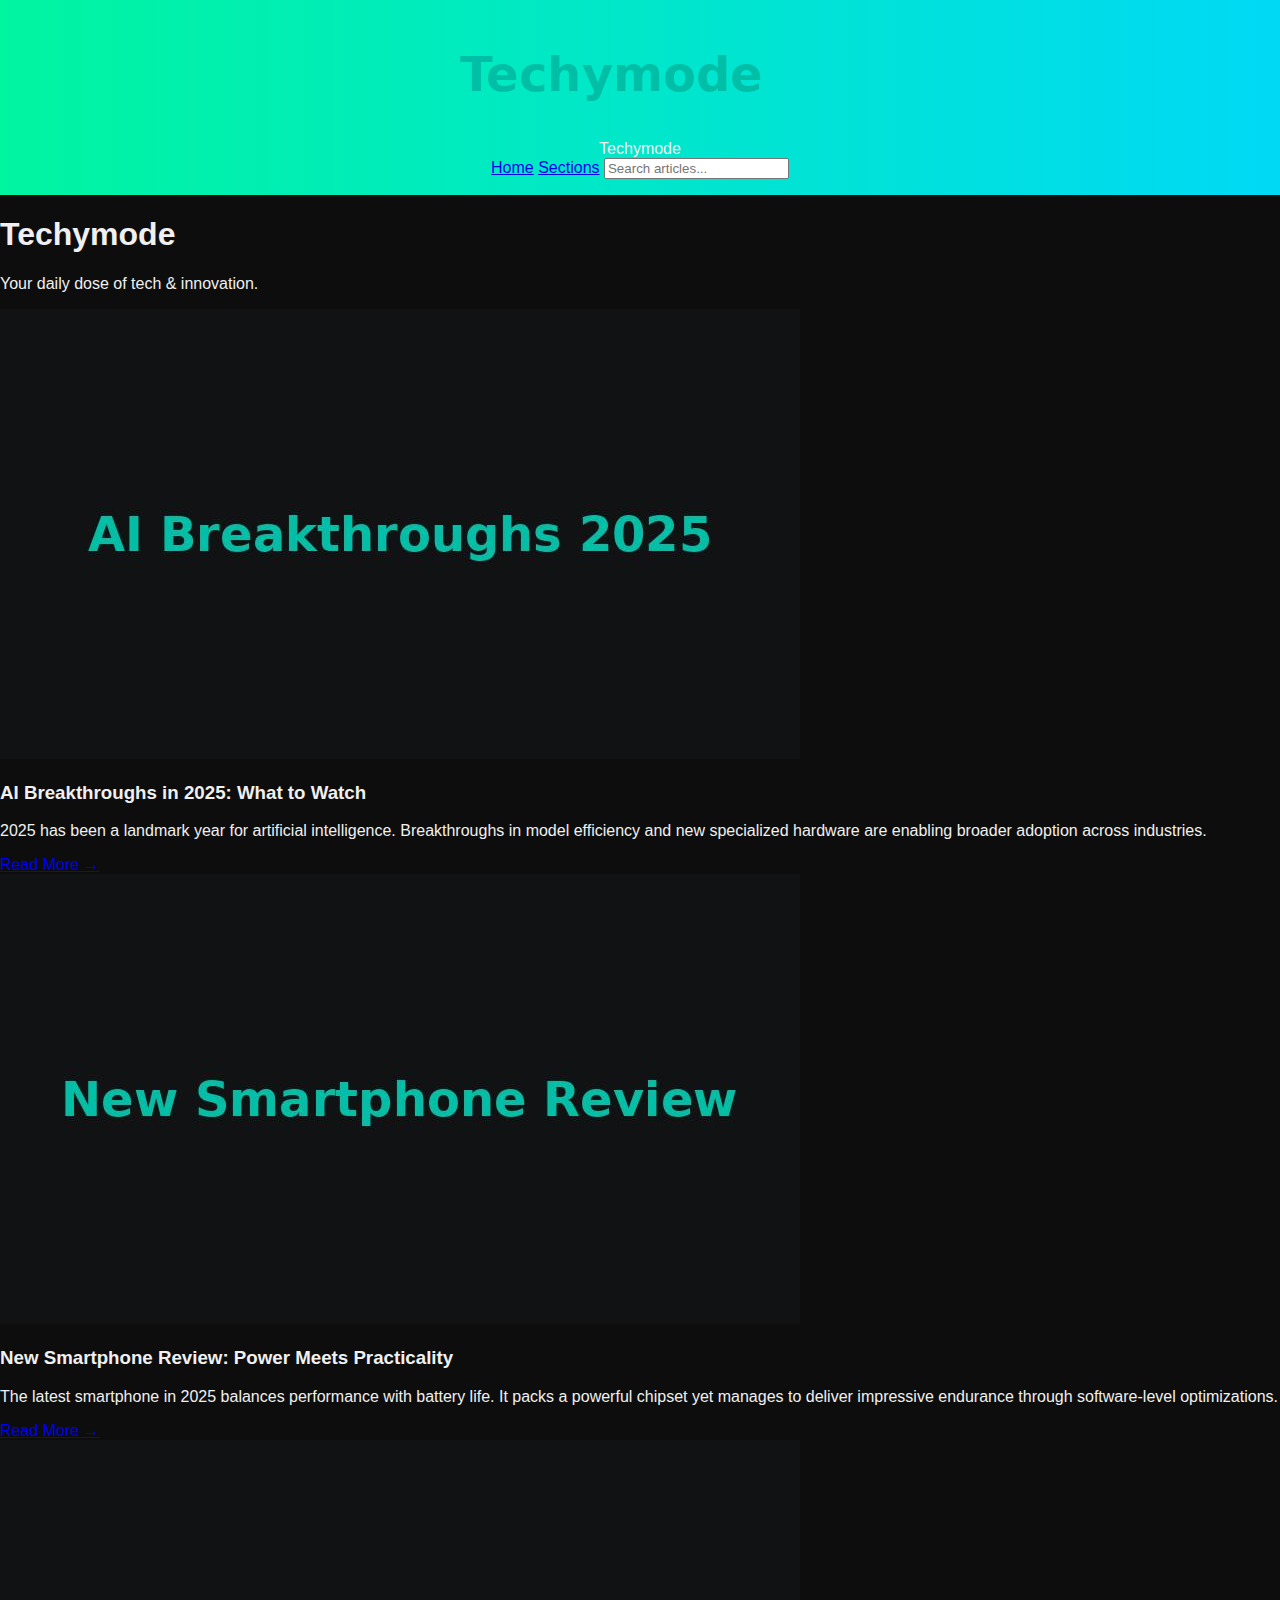
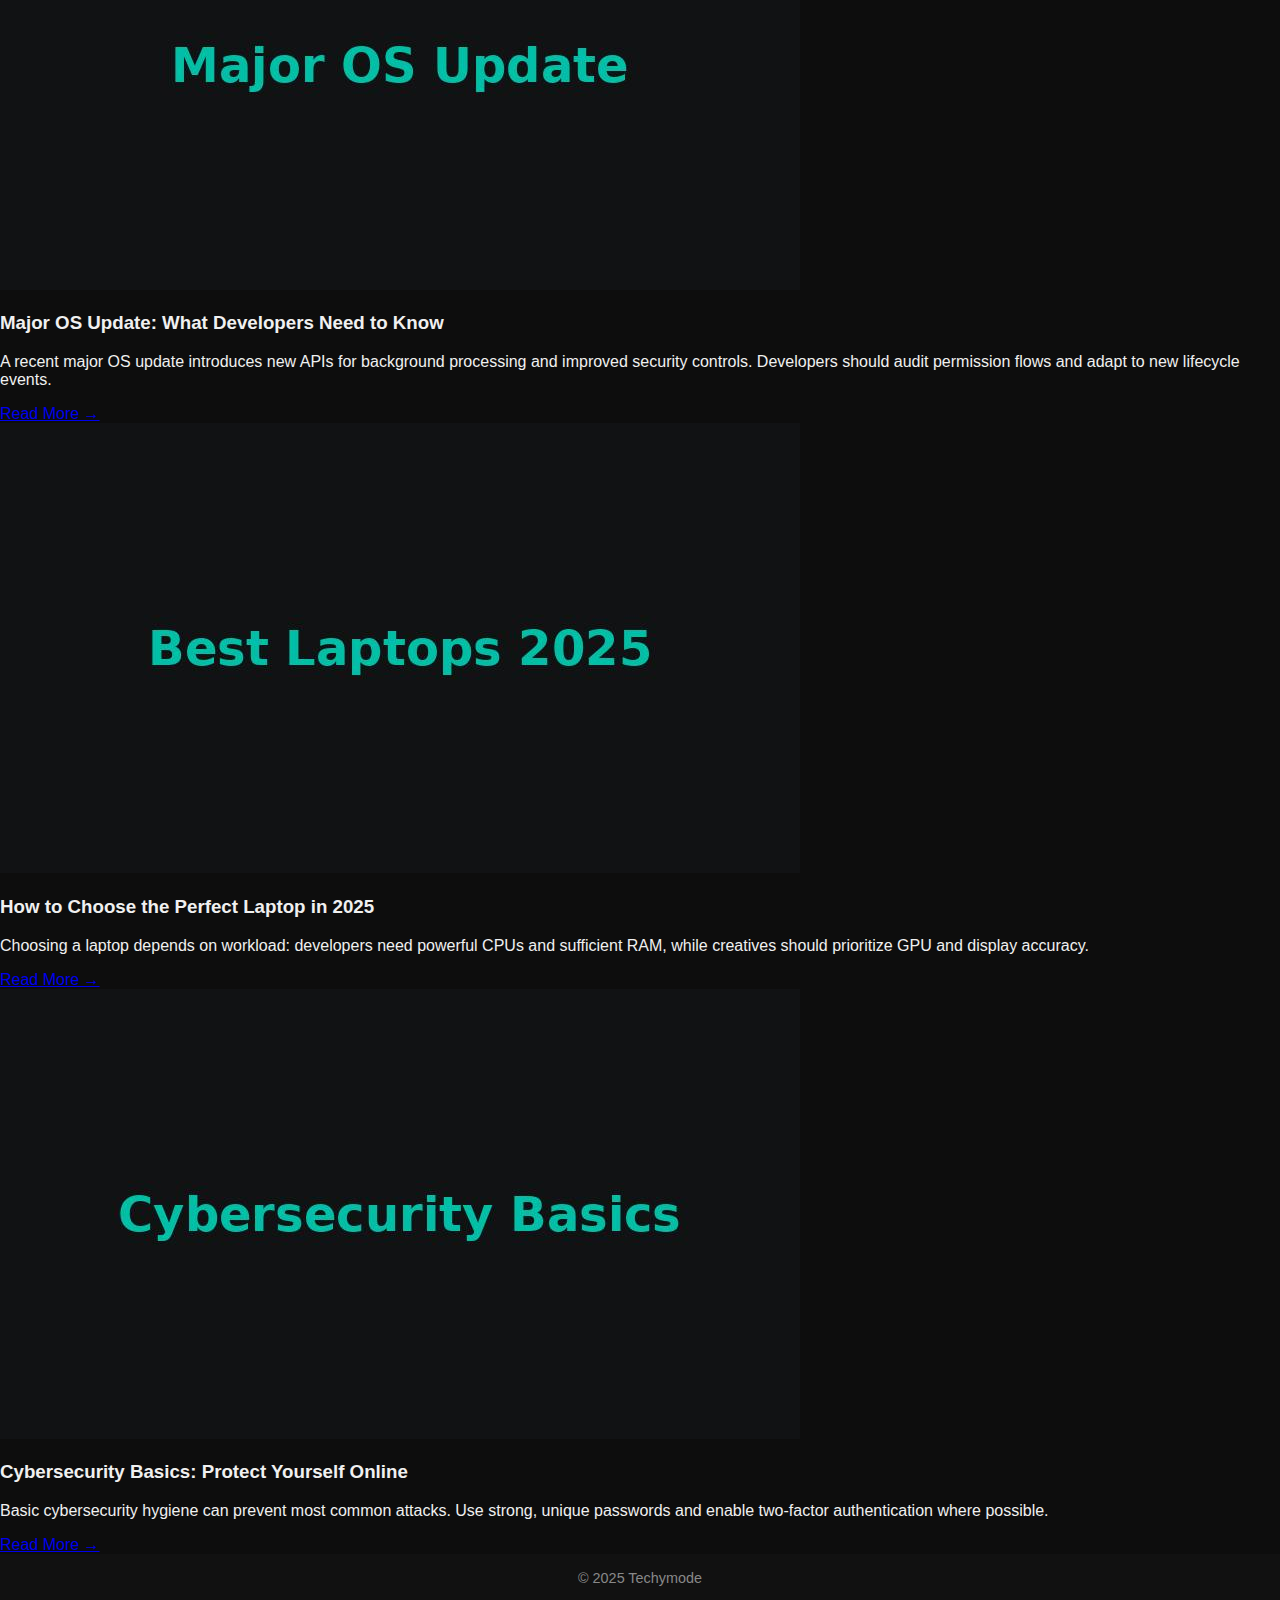
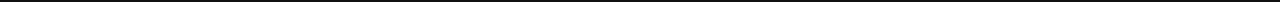
<file: index.html>
<!doctype html>
<html lang="en"><head><meta charset="utf-8"><meta name="viewport" content="width=device-width,initial-scale=1"><title>Techymode - Your Daily Dose of Tech</title>
<meta name="description" content="Techymode — latest tech news, reviews and how-tos.">
<meta property="og:title" content="Techymode">
<meta property="og:description" content="Latest tech news, reviews and guides.">
<meta property="og:image" content="images/og-image.png">
<link rel="icon" href="images/favicon.png">
<link rel="stylesheet" href="style.css">
</head><body>
<div class="container">
  <header class="header">
    <img src="images/logo.png" class="logo" alt="Techymode logo">
    <div class="site-title">Techymode</div>
    <nav class="nav">
      <a href="index.html">Home</a>
      <a href="coming-soon.html">Sections</a>
      <input id="searchInput" class="search" placeholder="Search articles...">
    </nav>
  </header>

  <section class="hero">
    <h1>Techymode</h1>
    <p>Your daily dose of tech & innovation.</p>
  </section>

  <section class="grid">
    
    <div class="card">
      <img src="images/ai.jpg" alt="">
      <div class="content">
        <h3>AI Breakthroughs in 2025: What to Watch</h3>
        <p>2025 has been a landmark year for artificial intelligence. Breakthroughs in model efficiency and new specialized hardware are enabling broader adoption across industries.</p>
        <a class="read-more" href="article1.html">Read More →</a>
      </div>
    </div>
    
    <div class="card">
      <img src="images/smartphone.jpg" alt="">
      <div class="content">
        <h3>New Smartphone Review: Power Meets Practicality</h3>
        <p>The latest smartphone in 2025 balances performance with battery life. It packs a powerful chipset yet manages to deliver impressive endurance through software-level optimizations.</p>
        <a class="read-more" href="article2.html">Read More →</a>
      </div>
    </div>
    
    <div class="card">
      <img src="images/osupdate.jpg" alt="">
      <div class="content">
        <h3>Major OS Update: What Developers Need to Know</h3>
        <p>A recent major OS update introduces new APIs for background processing and improved security controls. Developers should audit permission flows and adapt to new lifecycle events.</p>
        <a class="read-more" href="article3.html">Read More →</a>
      </div>
    </div>
    
    <div class="card">
      <img src="images/laptop.jpg" alt="">
      <div class="content">
        <h3>How to Choose the Perfect Laptop in 2025</h3>
        <p>Choosing a laptop depends on workload: developers need powerful CPUs and sufficient RAM, while creatives should prioritize GPU and display accuracy.</p>
        <a class="read-more" href="article4.html">Read More →</a>
      </div>
    </div>
    
    <div class="card">
      <img src="images/cybersec.jpg" alt="">
      <div class="content">
        <h3>Cybersecurity Basics: Protect Yourself Online</h3>
        <p>Basic cybersecurity hygiene can prevent most common attacks. Use strong, unique passwords and enable two-factor authentication where possible.</p>
        <a class="read-more" href="article5.html">Read More →</a>
      </div>
    </div>
    
  </section>

  <footer class="footer">&copy; 2025 Techymode</footer>
</div>
<script src="search.js"></script>
</body></html>
</file>
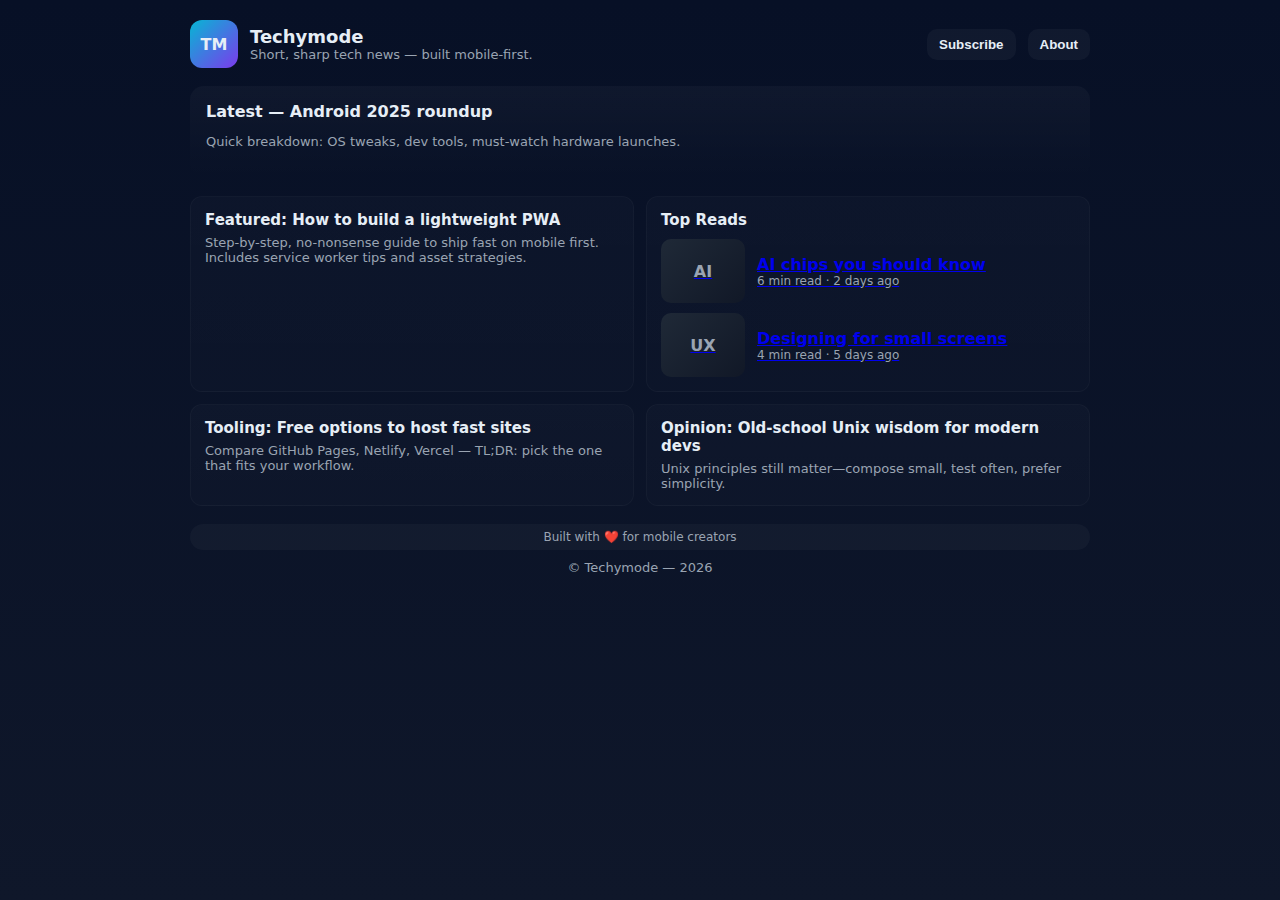
<file: Index.html>
<!doctype html>
<html lang="en">
<head>
  <meta charset="utf-8" />
  <meta name="viewport" content="width=device-width,initial-scale=1" />
  <title>Techymode — Tech news & insights</title>
  <meta name="description" content="Techymode — concise, mobile-first tech news, reviews and how-tos." />
  <meta property="og:title" content="Techymode" />
  <meta property="og:description" content="Your daily dose of tech updates and insights." />
  <meta name="theme-color" content="#0f172a">

  <style>
    :root{
      --bg:#0f172a; --card:#0b1220; --muted:#9aa4b2; --accent:#06b6d4; --glass:rgba(255,255,255,0.04);
      --maxw:900px; --radius:14px; --gap:18px;
      font-family: Inter, ui-sans-serif, system-ui, -apple-system, "Segoe UI", Roboto, "Helvetica Neue", Arial;
    }
    *{box-sizing:border-box}
    html,body{height:100%}
    body{margin:0;background:linear-gradient(180deg,#071026 0%,var(--bg) 100%);color:#e6eef6;display:flex;justify-content:center;padding:20px}
    .wrap{width:100%;max-width:var(--maxw)}

    header{display:flex;align-items:center;justify-content:space-between;margin-bottom:18px}
    .brand{display:flex;gap:12px;align-items:center}
    .logo{width:48px;height:48px;border-radius:12px;background:linear-gradient(135deg,var(--accent),#7c3aed);display:flex;align-items:center;justify-content:center;font-weight:700}
    h1{font-size:18px;margin:0}
    p.lead{margin:0;color:var(--muted);font-size:13px}

    nav{display:flex;gap:12px}
    .btn{background:var(--glass);border:none;padding:8px 12px;border-radius:10px;color:inherit;font-weight:600}

    .hero{background:linear-gradient(180deg, rgba(255,255,255,0.03), transparent);padding:16px;border-radius:var(--radius);margin-bottom:var(--gap)}
    .hero h2{margin:0 0 8px 0;font-size:16px}
    .meta{color:var(--muted);font-size:13px}

    .grid{display:grid;grid-template-columns:1fr;gap:12px}
    @media(min-width:720px){.grid{grid-template-columns:repeat(2,1fr)}}

    .card{background:linear-gradient(180deg, rgba(255,255,255,0.02), rgba(255,255,255,0.01));padding:14px;border-radius:12px;border:1px solid rgba(255,255,255,0.03)}
    .card h3{margin:0 0 6px 0;font-size:15px}
    .card p{margin:0;color:var(--muted);font-size:13px}

    .post-list{display:flex;flex-direction:column;gap:10px}
    .post{display:flex;gap:12px;align-items:center}
    .thumb{width:84px;height:64px;border-radius:10px;background:linear-gradient(135deg,#1f2937,#111827);flex-shrink:0;display:flex;align-items:center;justify-content:center;color:var(--muted);font-weight:700}

    footer{margin-top:18px;color:var(--muted);font-size:13px;text-align:center}

    /* subtle focus states for accessibility */
    a,button{outline:none}
    a:focus,button:focus{box-shadow:0 0 0 3px rgba(6,182,212,0.15);border-radius:8px}

    /* small helper */
    .pill{background:rgba(255,255,255,0.03);padding:6px 8px;border-radius:999px;font-size:12px}

  </style>
</head>
<body>
  <div class="wrap">
    <header>
      <div class="brand">
        <div class="logo">TM</div>
        <div>
          <h1>Techymode</h1>
          <p class="lead">Short, sharp tech news — built mobile-first.</p>
        </div>
      </div>
      <nav>
        <button class="btn">Subscribe</button>
        <button class="btn">About</button>
      </nav>
    </header>

    <section class="hero">
      <h2>Latest — Android 2025 roundup</h2>
      <p class="meta">Quick breakdown: OS tweaks, dev tools, must-watch hardware launches.</p>
    </section>

    <section class="grid">
      <article class="card">
        <h3>Featured: How to build a lightweight PWA</h3>
        <p>Step-by-step, no-nonsense guide to ship fast on mobile first. Includes service worker tips and asset strategies.</p>
      </article>

      <aside class="card">
        <h3>Top Reads</h3>
        <div class="post-list" style="margin-top:10px">
          <a class="post" href="#">
            <div class="thumb">AI</div>
            <div>
              <div style="font-weight:700">AI chips you should know</div>
              <div style="color:var(--muted);font-size:12px">6 min read · 2 days ago</div>
            </div>
          </a>

          <a class="post" href="#">
            <div class="thumb">UX</div>
            <div>
              <div style="font-weight:700">Designing for small screens</div>
              <div style="color:var(--muted);font-size:12px">4 min read · 5 days ago</div>
            </div>
          </a>
        </div>
      </aside>

      <article class="card">
        <h3>Tooling: Free options to host fast sites</h3>
        <p>Compare GitHub Pages, Netlify, Vercel — TL;DR: pick the one that fits your workflow.</p>
      </article>

      <article class="card">
        <h3>Opinion: Old-school Unix wisdom for modern devs</h3>
        <p>Unix principles still matter—compose small, test often, prefer simplicity.</p>
      </article>
    </section>

    <footer>
      <div class="pill">Built with ❤️ for mobile creators</div>
      <div style="margin-top:10px">© Techymode — <span id="year"></span></div>
    </footer>
  </div>

  <script>
    document.getElementById('year').textContent = new Date().getFullYear();
  </script>
</body>
</html>
</file>
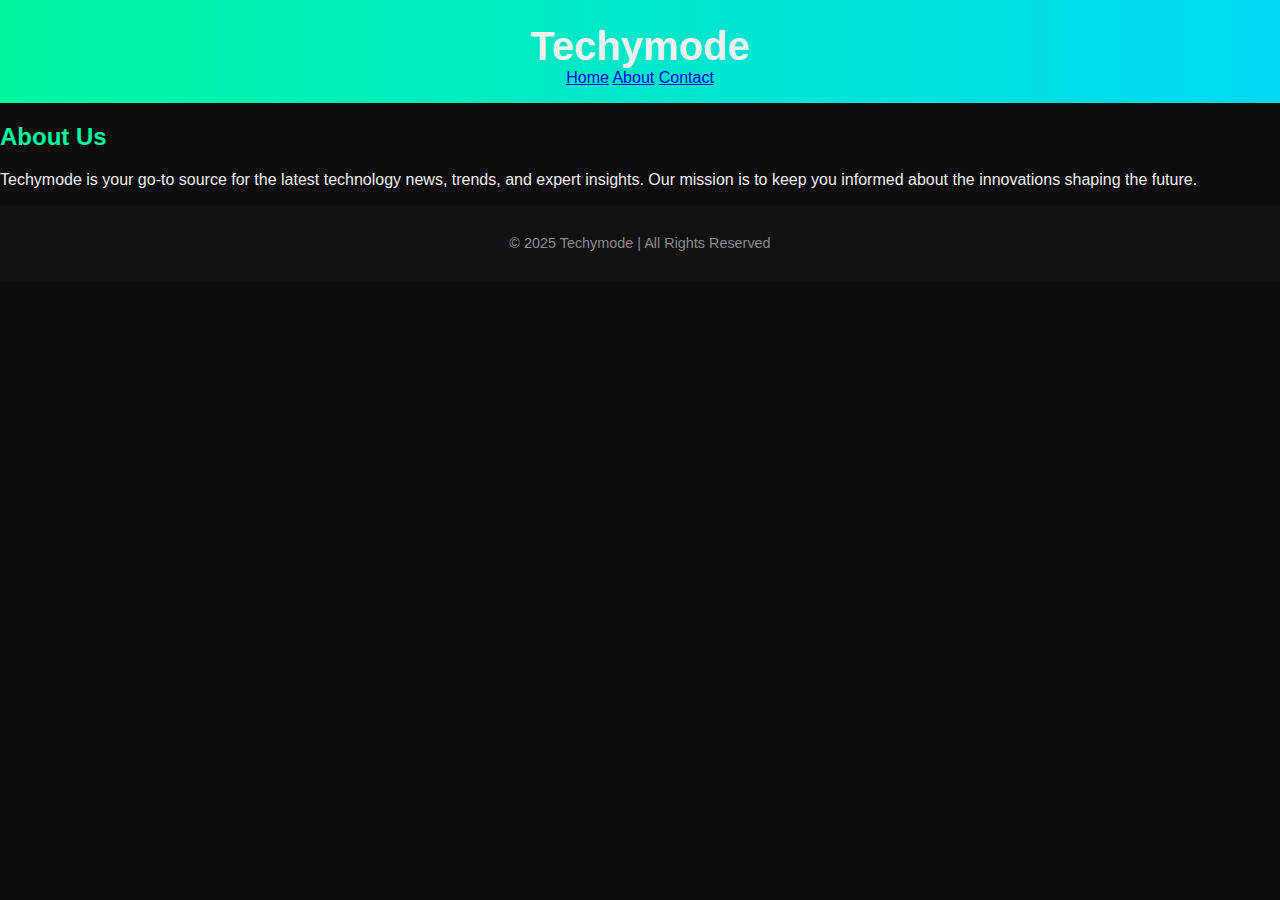
<file: about.html>
<!DOCTYPE html>
<html lang="en">
<head>
  <meta charset="UTF-8">
  <meta name="viewport" content="width=device-width, initial-scale=1.0">
  <title>About - Techymode</title>
  <link rel="stylesheet" href="style.css">
</head>
<body>
  <header>
    <h1>Techymode</h1>
    <nav>
      <a href="index.html">Home</a>
      <a href="about.html" class="active">About</a>
      <a href="contact.html">Contact</a>
    </nav>
  </header>

  <section class="page-content">
    <h2>About Us</h2>
    <p>Techymode is your go-to source for the latest technology news, trends, and expert insights. 
       Our mission is to keep you informed about the innovations shaping the future.</p>
  </section>

  <footer>
    <p>&copy; 2025 Techymode | All Rights Reserved</p>
  </footer>
</body>
</html>
</file>
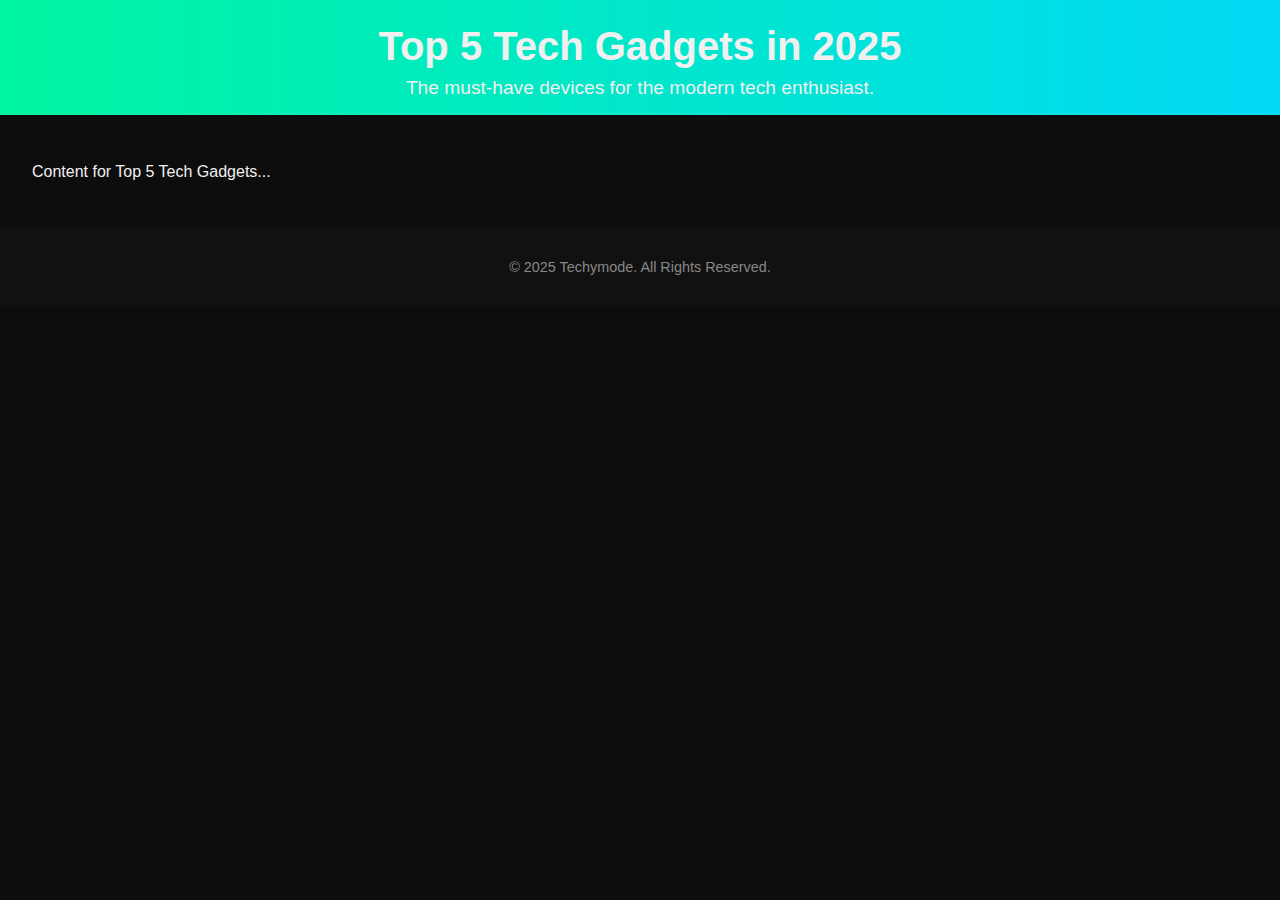
<file: article2.html>
<!DOCTYPE html>
<html lang="en">
<head>
    <meta charset="UTF-8">
    <meta name="viewport" content="width=device-width, initial-scale=1.0">
    <title>Top 5 Tech Gadgets in 2025 - Techymode</title>

    <!-- Favicon and Apple Touch Icon -->
    <link rel="icon" type="image/x-icon" href="assets/images/favicon.ico">
    <link rel="apple-touch-icon" sizes="180x180" href="assets/images/logo.png">

    <link rel="stylesheet" href="style.css">
</head>
<body>

    <header>
        <h1>Top 5 Tech Gadgets in 2025</h1>
        <p>The must-have devices for the modern tech enthusiast.</p>
    </header>

    <main>
        <article>
            <p>Content for Top 5 Tech Gadgets...</p>
        </article>
    </main>

    <footer>
        <p>&copy; 2025 Techymode. All Rights Reserved.</p>
    </footer>

    <script src="script.js"></script>
</body>
</html>
</file>
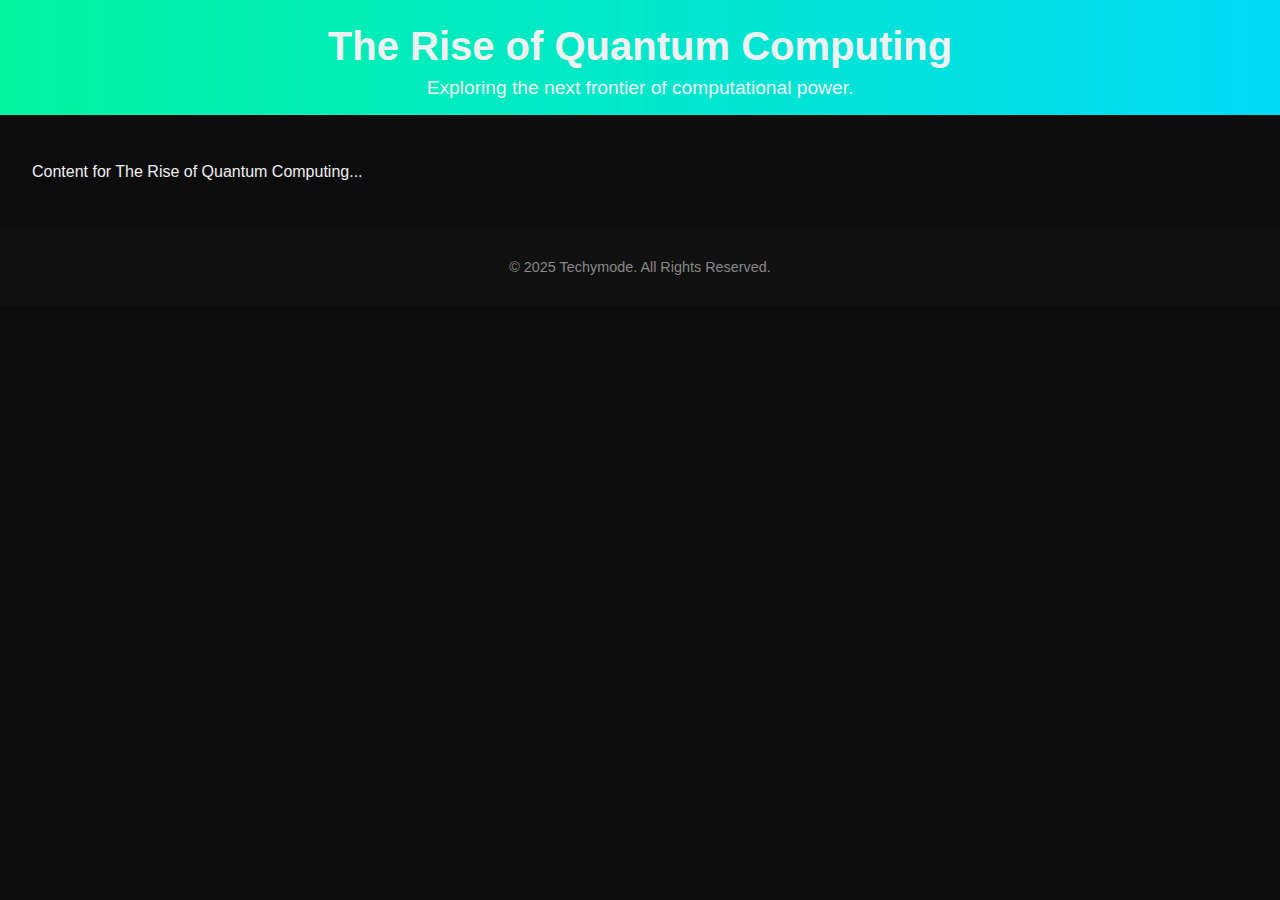
<file: article4.html>
<!DOCTYPE html>
<html lang="en">
<head>
    <meta charset="UTF-8">
    <meta name="viewport" content="width=device-width, initial-scale=1.0">
    <title>The Rise of Quantum Computing - Techymode</title>

    <!-- Favicon and Apple Touch Icon -->
    <link rel="icon" type="image/x-icon" href="assets/images/favicon.ico">
    <link rel="apple-touch-icon" sizes="180x180" href="assets/images/logo.png">

    <link rel="stylesheet" href="style.css">
</head>
<body>

    <header>
        <h1>The Rise of Quantum Computing</h1>
        <p>Exploring the next frontier of computational power.</p>
    </header>

    <main>
        <article>
            <p>Content for The Rise of Quantum Computing...</p>
        </article>
    </main>

    <footer>
        <p>&copy; 2025 Techymode. All Rights Reserved.</p>
    </footer>

    <script src="script.js"></script>
</body>
</html>
</file>
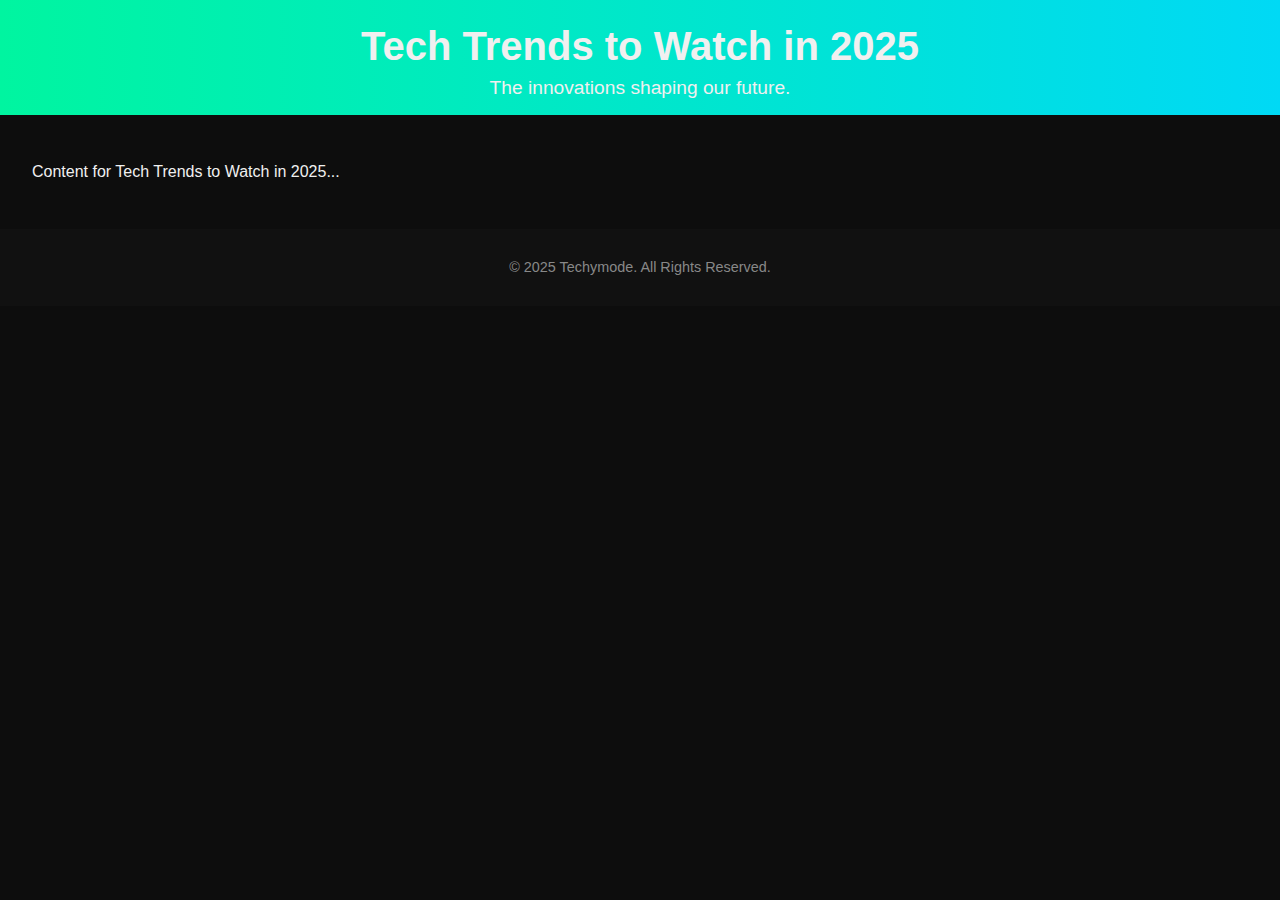
<file: article5.html>
<!DOCTYPE html>
<html lang="en">
<head>
    <meta charset="UTF-8">
    <meta name="viewport" content="width=device-width, initial-scale=1.0">
    <title>Tech Trends to Watch in 2025 - Techymode</title>

    <!-- Favicon and Apple Touch Icon -->
    <link rel="icon" type="image/x-icon" href="assets/images/favicon.ico">
    <link rel="apple-touch-icon" sizes="180x180" href="assets/images/logo.png">

    <link rel="stylesheet" href="style.css">
</head>
<body>

    <header>
        <h1>Tech Trends to Watch in 2025</h1>
        <p>The innovations shaping our future.</p>
    </header>

    <main>
        <article>
            <p>Content for Tech Trends to Watch in 2025...</p>
        </article>
    </main>

    <footer>
        <p>&copy; 2025 Techymode. All Rights Reserved.</p>
    </footer>

    <script src="script.js"></script>
</body>
</html>
</file>
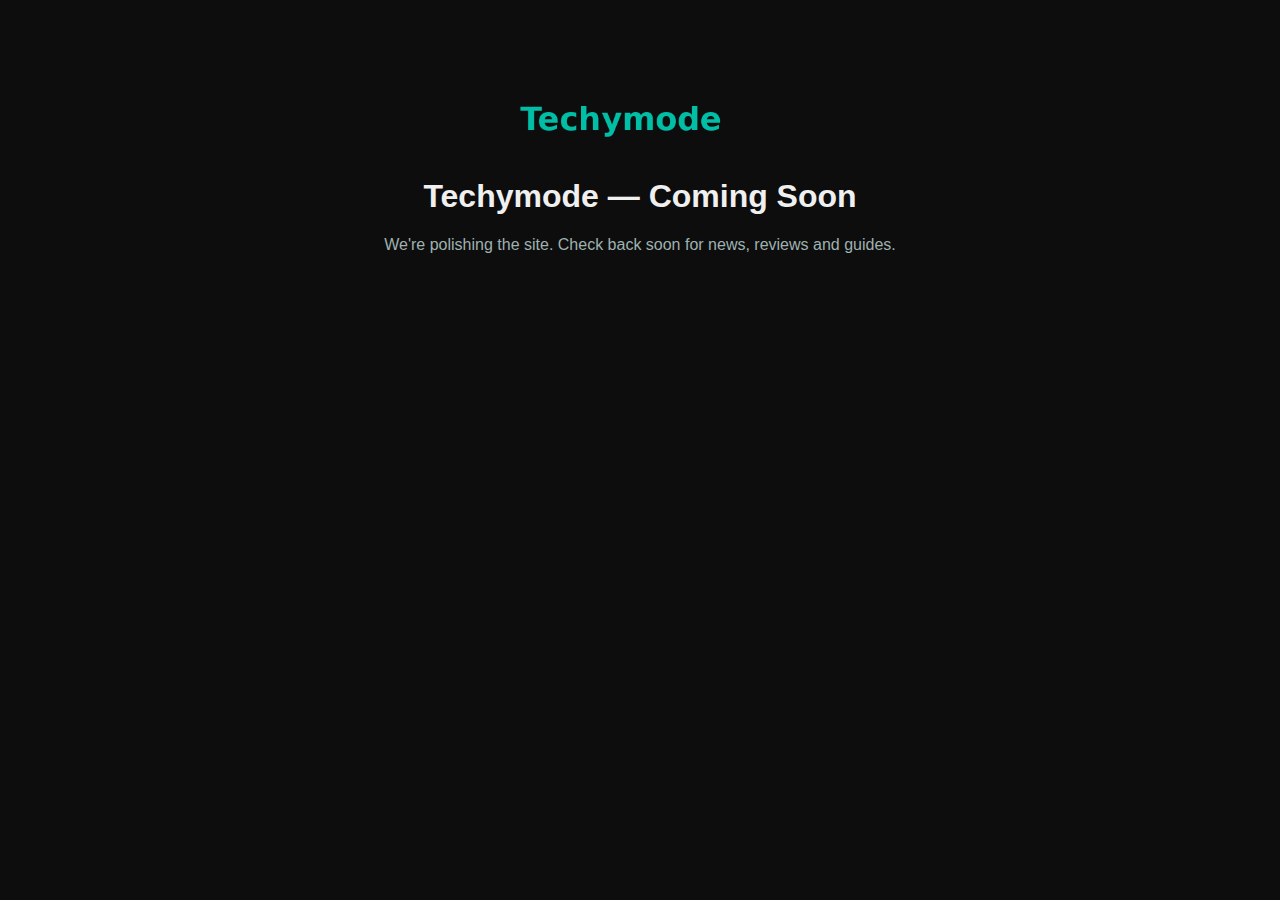
<file: coming-soon.html>
<!doctype html><html lang="en"><head><meta charset="utf-8"><meta name="viewport" content="width=device-width,initial-scale=1"><title>Coming Soon - Techymode</title>
<link rel="icon" href="images/favicon.png"><link rel="stylesheet" href="style.css"></head><body>
<div class="container"><div style="text-align:center;padding:80px 20px"><img src="images/logo.png" alt="logo" style="height:80px"><h1 style="margin-top:14px">Techymode — Coming Soon</h1><p style="color:#9fb1b0">We're polishing the site. Check back soon for news, reviews and guides.</p></div></div>
</body></html>
</file>
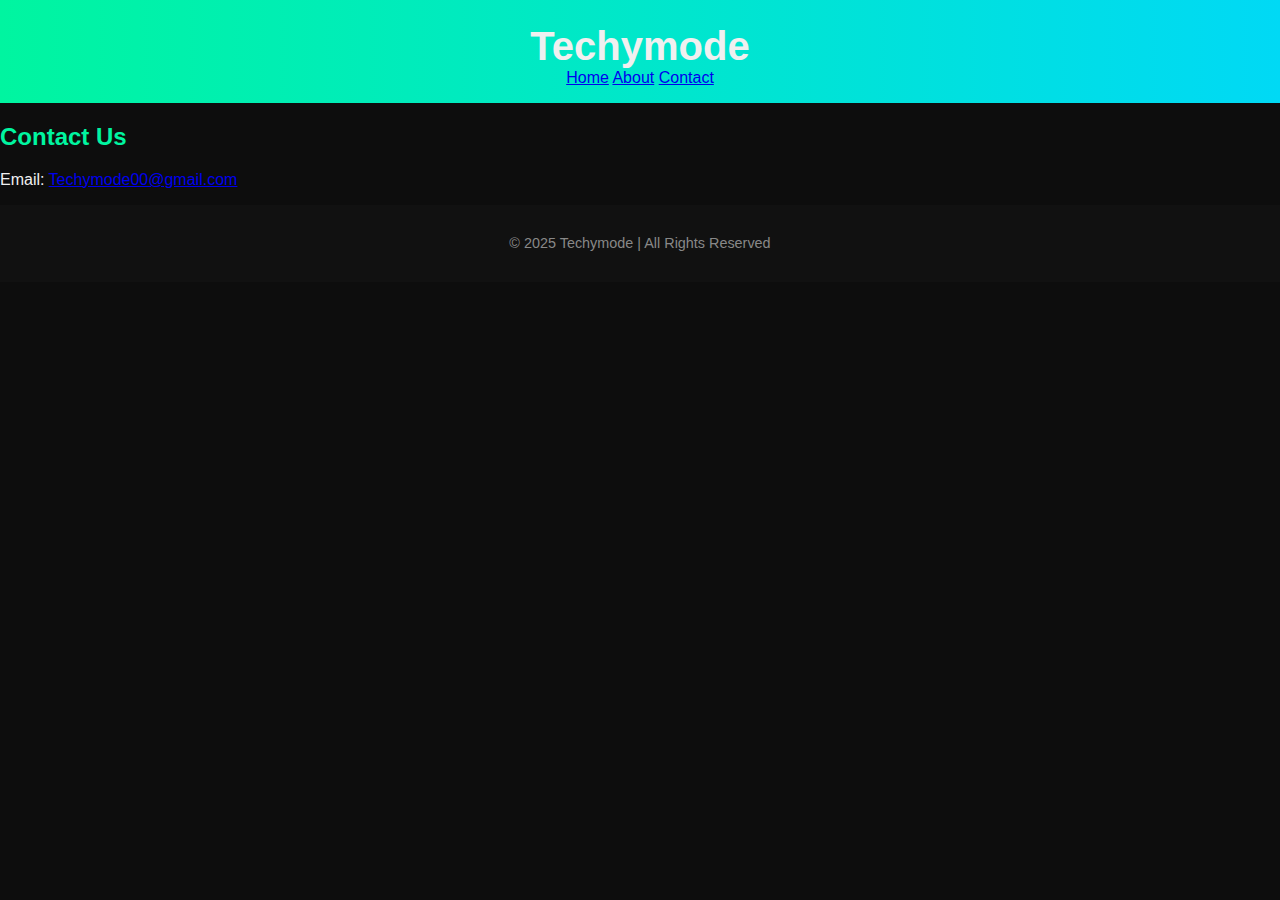
<file: contact.html>
<!DOCTYPE html>
<html lang="en">
<head>
  <meta charset="UTF-8">
  <meta name="viewport" content="width=device-width, initial-scale=1.0">
  <title>Contact - Techymode</title>
  <link rel="stylesheet" href="style.css">
</head>
<body>
  <header>
    <h1>Techymode</h1>
    <nav>
      <a href="index.html">Home</a>
      <a href="about.html">About</a>
      <a href="contact.html" class="active">Contact</a>
    </nav>
  </header>

  <section class="page-content">
    <h2>Contact Us</h2>
    <p>Email: <a href="mailto:Techymode00@gmail.com">Techymode00@gmail.com</a></p>
  </section>

  <footer>
    <p>&copy; 2025 Techymode | All Rights Reserved</p>
  </footer>
</body>
</html>
</file>
<file: style.css>
body {
    font-family: Arial, sans-serif;
    background-color: #0d0d0d;
    color: #f0f0f0;
    margin: 0;
    padding: 0;
}

header {
    background: linear-gradient(90deg, #00f5a0, #00d9f5);
    padding: 1rem;
    text-align: center;
}

header h1 {
    margin: 0.5rem 0 0;
    font-size: 2.5rem;
}

header p {
    margin: 0.5rem 0 0;
    font-size: 1.2rem;
}

.banner {
    max-width: 100%;
    height: auto;
    border-radius: 12px;
    margin-bottom: 0.5rem;
}

main {
    padding: 2rem;
}

section h2 {
    color: #00f5a0;
}

ul {
    list-style: none;
    padding: 0;
}

li a {
    color: #00d9f5;
    text-decoration: none;
}

li a:hover {
    text-decoration: underline;
}

footer {
    text-align: center;
    padding: 1rem;
    background: #111;
    color: #888;
    font-size: 0.9rem;
}
</file>
